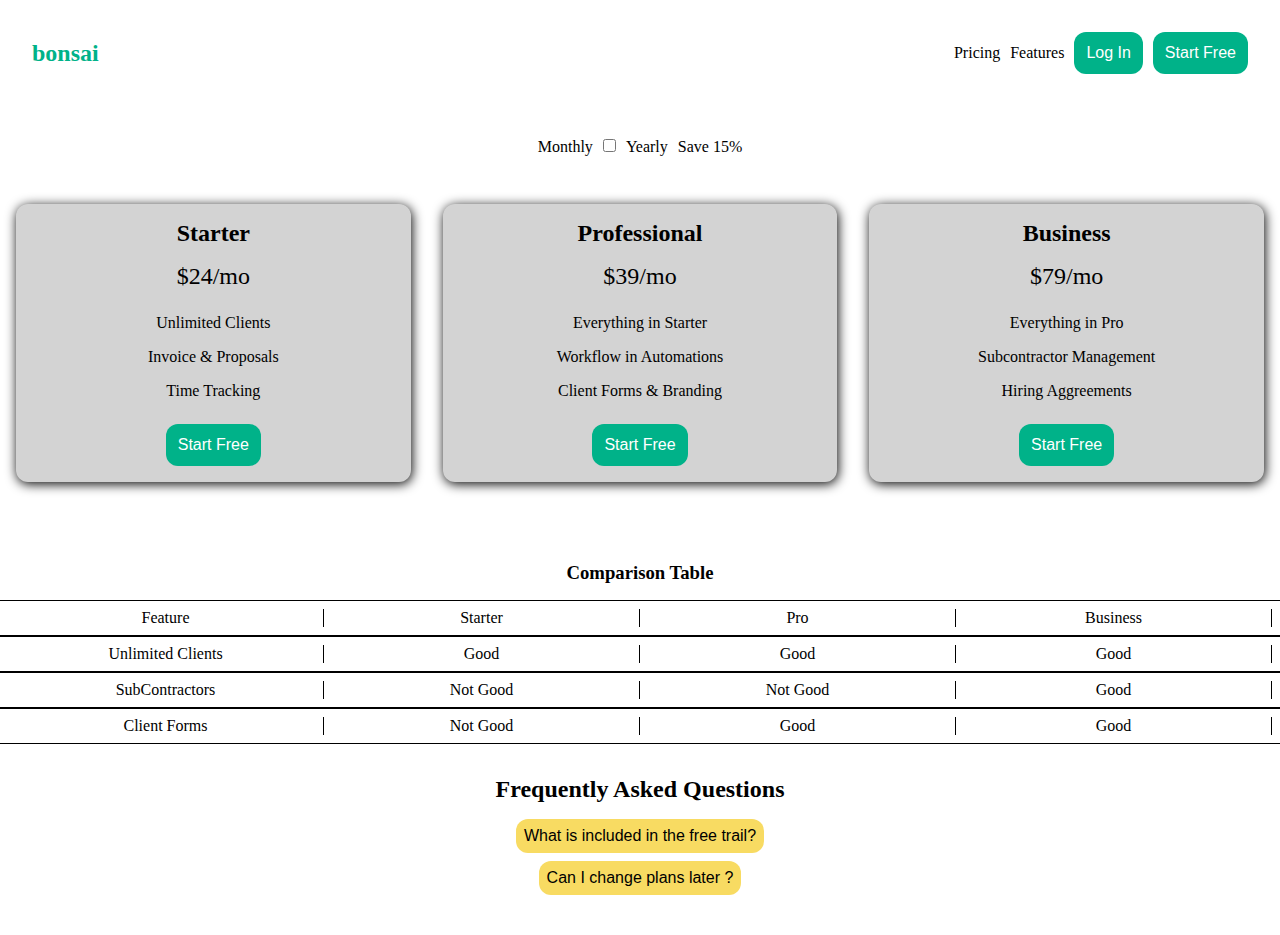
<file: Bonsai/index.html>
<!DOCTYPE html>
<html lang="en">
<head>
  <meta charset="UTF-8">
  <meta name="viewport" content="width=device-width, initial-scale=1.0">
  <title>Document</title>
  <link rel="stylesheet" href="style.css">
</head>
<body>
  <header>
    <h3>bonsai</h3>
    <nav>
      <ul>
        <li>Pricing</li>
        <li>Features</li>
        <li><button class="btn-primary">Log In</button></li>
        <li><button class="btn-primary">Start Free</button></li>
      </ul>
    </nav>
  </header>
  

  <section class="pricing-toggle">
    <span>Monthly</span>
    <label>
      <input type="checkbox" id="pricing-toggle">
    </label>
    <span>Yearly</span>
    <span>Save 15%</span>
  </section>

  <section class="pricing-section">
    <div class="pricing-card">
      <h3>Starter</h3>
      <p class="pricing">
        <span class="monthly-price">$24/mo</span>
        <span class="yearly-price hidden">$204/yr</span>

      </p>
    
    <ul>
      <li>Unlimited Clients</li>
      <li>Invoice & Proposals</li>
      <li>Time Tracking</li>
    </ul>
    <button class="btn-secondary">Start Free</button>
</div>
    <div class="pricing-card">
      <h3>Professional</h3>
      <p class="pricing">
        <span class="monthly-price">$39/mo</span>
        <span class="yearly-price hidden">$390/yr</span>

      </p>
    
    <ul>
      <li>Everything in Starter</li>
      <li>Workflow in Automations</li>
      <li>Client Forms & Branding</li>
    </ul>
    <button class="btn-secondary">Start Free</button>
</div>
    <div class="pricing-card">
      <h3>Business</h3>
      <p class="pricing">
        <span class="monthly-price">$79/mo</span>
        <span class="yearly-price hidden">792/yr</span>

      </p>
    
    <ul>
      <li>Everything in Pro</li>
      <li>Subcontractor Management</li>
      <li>Hiring Aggreements</li>
    </ul>
  <button class="btn-secondary">Start Free</button>
  </div>
  </section>

  <section class="features-section">
    <h3>Comparison Table</h3>

    <div class="feature-row">
      <div>Feature</div>
      <div>Starter</div>
      <div>Pro</div>
      <div>Business</div>
    </div>

    <div class="feature-row">
      <div>Unlimited Clients</div>
      <div>Good</div>
      <div>Good</div>
      <div>Good</div>
    </div>

    <div class="feature-row">
      <div>SubContractors</div>
      <div>Not Good</div>
      <div>Not Good</div>
      <div>Good</div>
    </div>

    <div class="feature-row">
      <div>Client Forms</div>
      <div>Not Good</div>
      <div>Good</div>
      <div>Good</div>
    </div>

  </section>

  <section class="faq">
    <h3>Frequently Asked Questions</h3>
    <div class="faq-section">
      <button class="faq-question">What is included in the free trail?</button>
      <p class="faq-answer">When you start your trial with Bonsai you'll receive full, unlimited access to all of Bonsai's Workflow or Workflow Plus Features! You will need to enter your credit card information to begin your trial, 
 Settings Page.

</p>
    </div>

    <div class="faq-section">
      <button class="faq-question">Can I change plans later ?</button>
      <p class="faq-answer">
        Yes, you can from within your account. If you have already subscribed to a plan, or want to downgrade or upgrade your current one, you can do this by going to your "Settings" and "Subscription".


      </p>
    </div>
  </section>
</body>

<script src="script.js"></script>
</html>
</file>
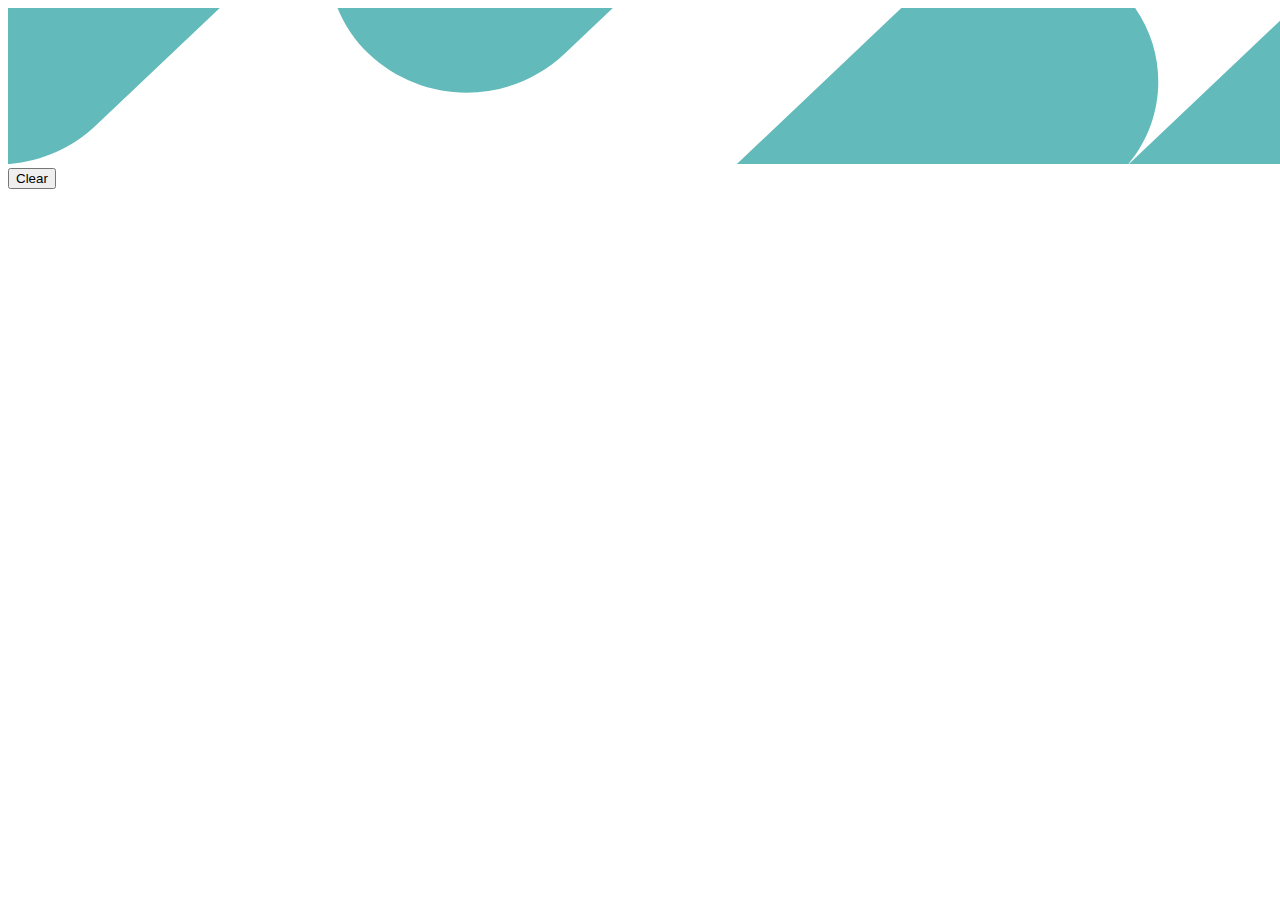
<file: jobListing/static-job-listings-master/index.html>
<!DOCTYPE html>
<html lang="en">
<head>
  <meta charset="UTF-8">
  <meta name="viewport" content="width=device-width, initial-scale=1.0">
  <title>Document</title>
</head>
<body>
  <header>
    <img src="images/bg-header-desktop.svg" alt="Header background" class="header-bg" />

  </header>

  <main>
    <section id="filter-bar" class="hidden">
      <div id="filter-tags"></div>
      <button id="clear-btn">Clear</button>
    </section>


    <section id="job-listings"></section>
  </main>
</body>
</html>
</file>
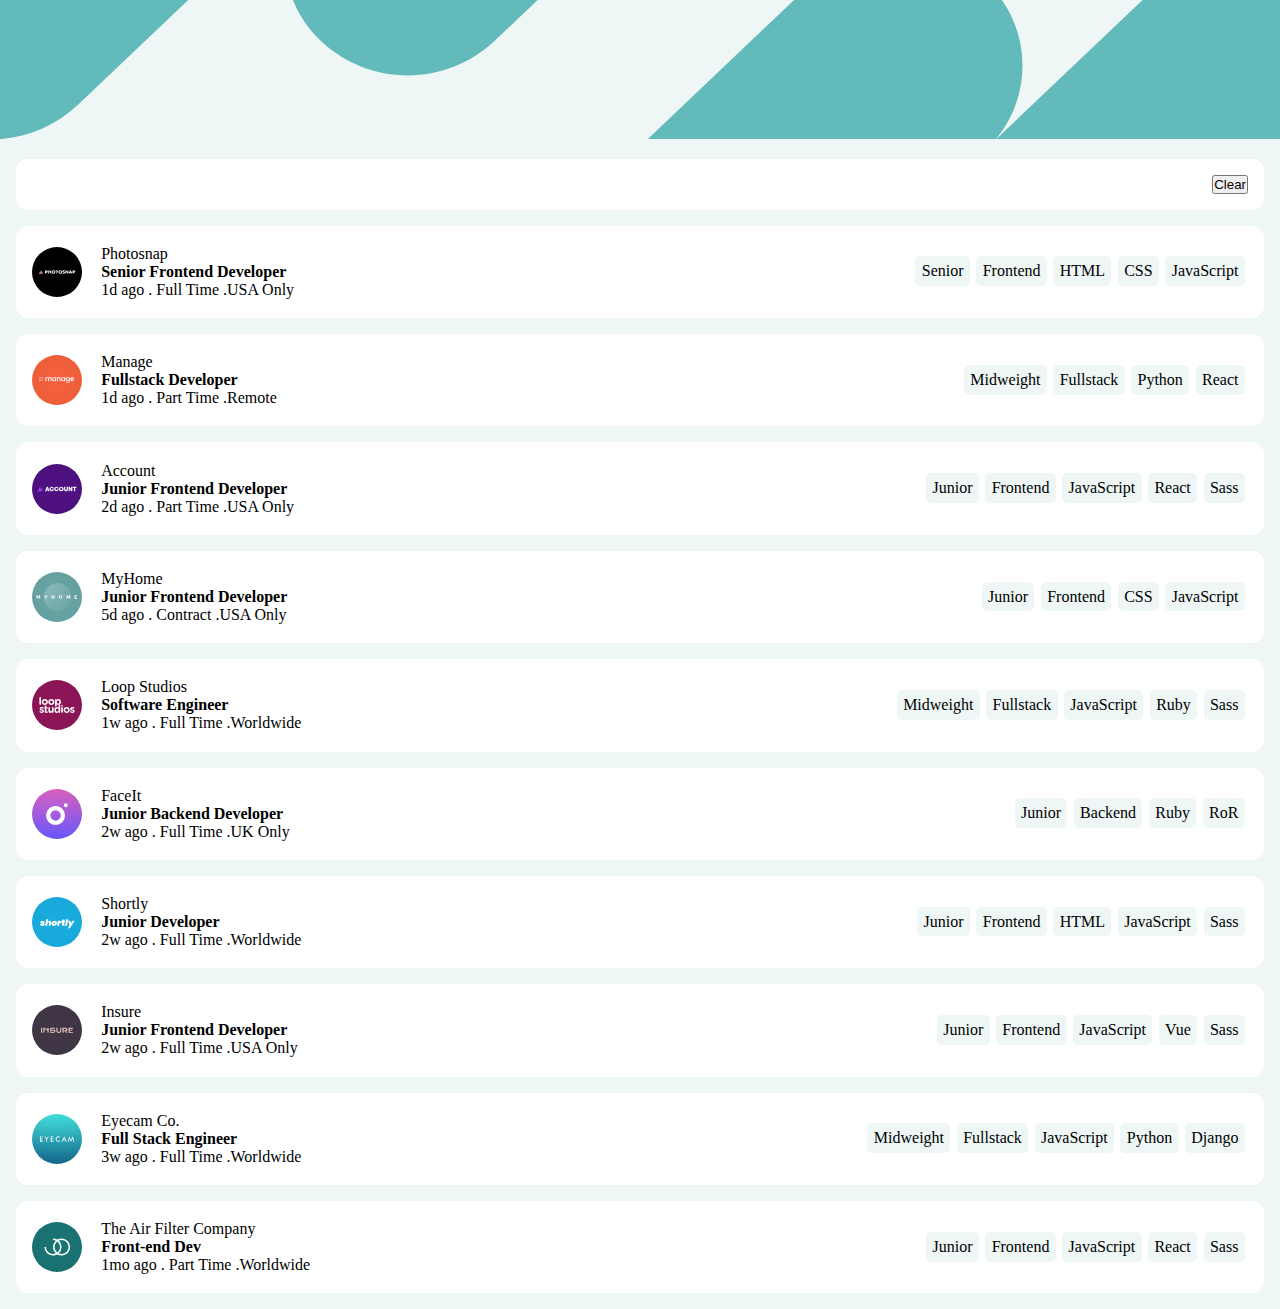
<file: jobListing/static-job-listings-master/index1.html>
<!DOCTYPE html>
<html lang="en">
<head>
  <meta charset="UTF-8">
  <meta name="viewport" content="width=device-width, initial-scale=1.0">
  <title>Document</title>
  <link rel="stylesheet" href="style1.css">
</head>
<body>
  <header>
    <img src="images/bg-header-desktop.svg" class="bg-header">
  </header>
  <main>
    <section id="filter-bar">
      <section id="filter-tag"></section>
      <button id="clear-button">Clear</button>
    </section>
  </main>

  <section id="job-listings"></section>
  
</body>
<script src="practice.js"></script>
</html>
</file>
<file: Bonsai/style.css>
*{
  margin:0;
  padding:0;
}

header{
  display:flex;
  justify-content:space-between;
  align-items:center;
  margin:2rem;
  
}

header h3{
  font-size:1.5rem;
  color:#00b289;


  
}

nav ul {
  list-style:none;
  display:flex;
  gap:10px;
  align-items:center;
}

.btn-primary{
  font-size:1rem;
  border:none;
  background:#00b289;
  color:white;
  padding:0.75rem;
  border-radius:12px;


}

.pricing-toggle{
  margin-top:4rem;
  display:flex;
  align-items:center;
  justify-content:center;
  gap:10px;
}


.pricing-section{
  display:grid;
  grid-template-columns:repeat(3, minmax(260px,1fr));
  margin-top:2rem;
}

.pricing-card{
  text-align:center;
  background:lightgrey;
  margin:1rem;
  box-shadow:1px 2px 12px black;
  border-radius:12px;
  border:none;

}

.pricing-card h3{
  font-size:1.5rem;
  font-weight:bold;
  margin:1rem;

}

.pricing{
  font-size:1.5rem;
  margin-bottom:1rem;
}

.pricing-card ul{
  list-style:none;
}

.pricing-card ul li {
  padding:0.5rem;
  font-weight:500;

}


.btn-secondary{
  margin:1rem;
  font-size:1rem;
  border:none;
  background:#00b289;
  color:white;
  padding:0.75rem;
  border-radius:12px
}

.hidden{
  display:none;
}

.features-section{
  margin-top:4rem;
}
.features-section h3{
  display:flex;
  justify-content:center;
  align-items:center;
  margin-bottom:1rem;
}


.feature-row {
  display:grid;
  
  grid-template-columns:repeat(4, 1fr);
  border-top:1px solid black;
  
  border-bottom:1px solid black;
  text-align:center;
  padding:0.5rem;
  
}

.feature-row > div{
  border-right:1px solid black;
}


.faq {
  margin-top:2rem;
  display:flex;
  align-items:center;
  justify-content:center;
  flex-direction:column;
  margin-bottom:2rem;

}

.faq h3{
  font-size:1.5rem;
  font-weight:bold;
  margin-bottom:1rem;
}

.faq-section{
  max-width:700px;
  width:100%;
  display:flex;
  justify-content:center;
  align-items:center;
  flex-direction:column;

}

.faq-question{
  
  text-align:left;
  font-size:1rem;
  padding:0.5rem;
  border:none;
  border-radius:12px;
  background-color:#f8db62;
  cursor:pointer;
  margin-bottom:0.5rem;


}

.faq-answer{
  display:none;
}
</file>
<file: jobListing/static-job-listings-master/style1.css>
*{
    margin:0;
    padding:0;

}
body{
      background: #eef6f6;

}

header .bg-header{
    width:100%;
}

#filter-bar{
    background:white;
    display:flex;
    align-items:center;
    justify-content:space-between;
    padding:1rem;
    margin:1rem;
    border-radius:12px;
}

.job-card{
    background:white;
    
    padding:1rem; 
    border-radius:12px;
    margin:1rem;
    display:flex;
    align-items:center;
    gap:1rem;

}

.job-card img{
    width:50px;
    height:50px;
}

.job-info{
    flex-grow:1;
    margin:0.2rem;
}

.job-tags{
    display:flex;
    align-items:center;
    justify-content:space-between;
}
#clear-button{
cursor:pointer;
}

.tag{
    background: #eef6f6;
    margin:0.2rem;
    padding:0.4rem;
    border-radius:5px;
    cursor:pointer;



}
</file>
